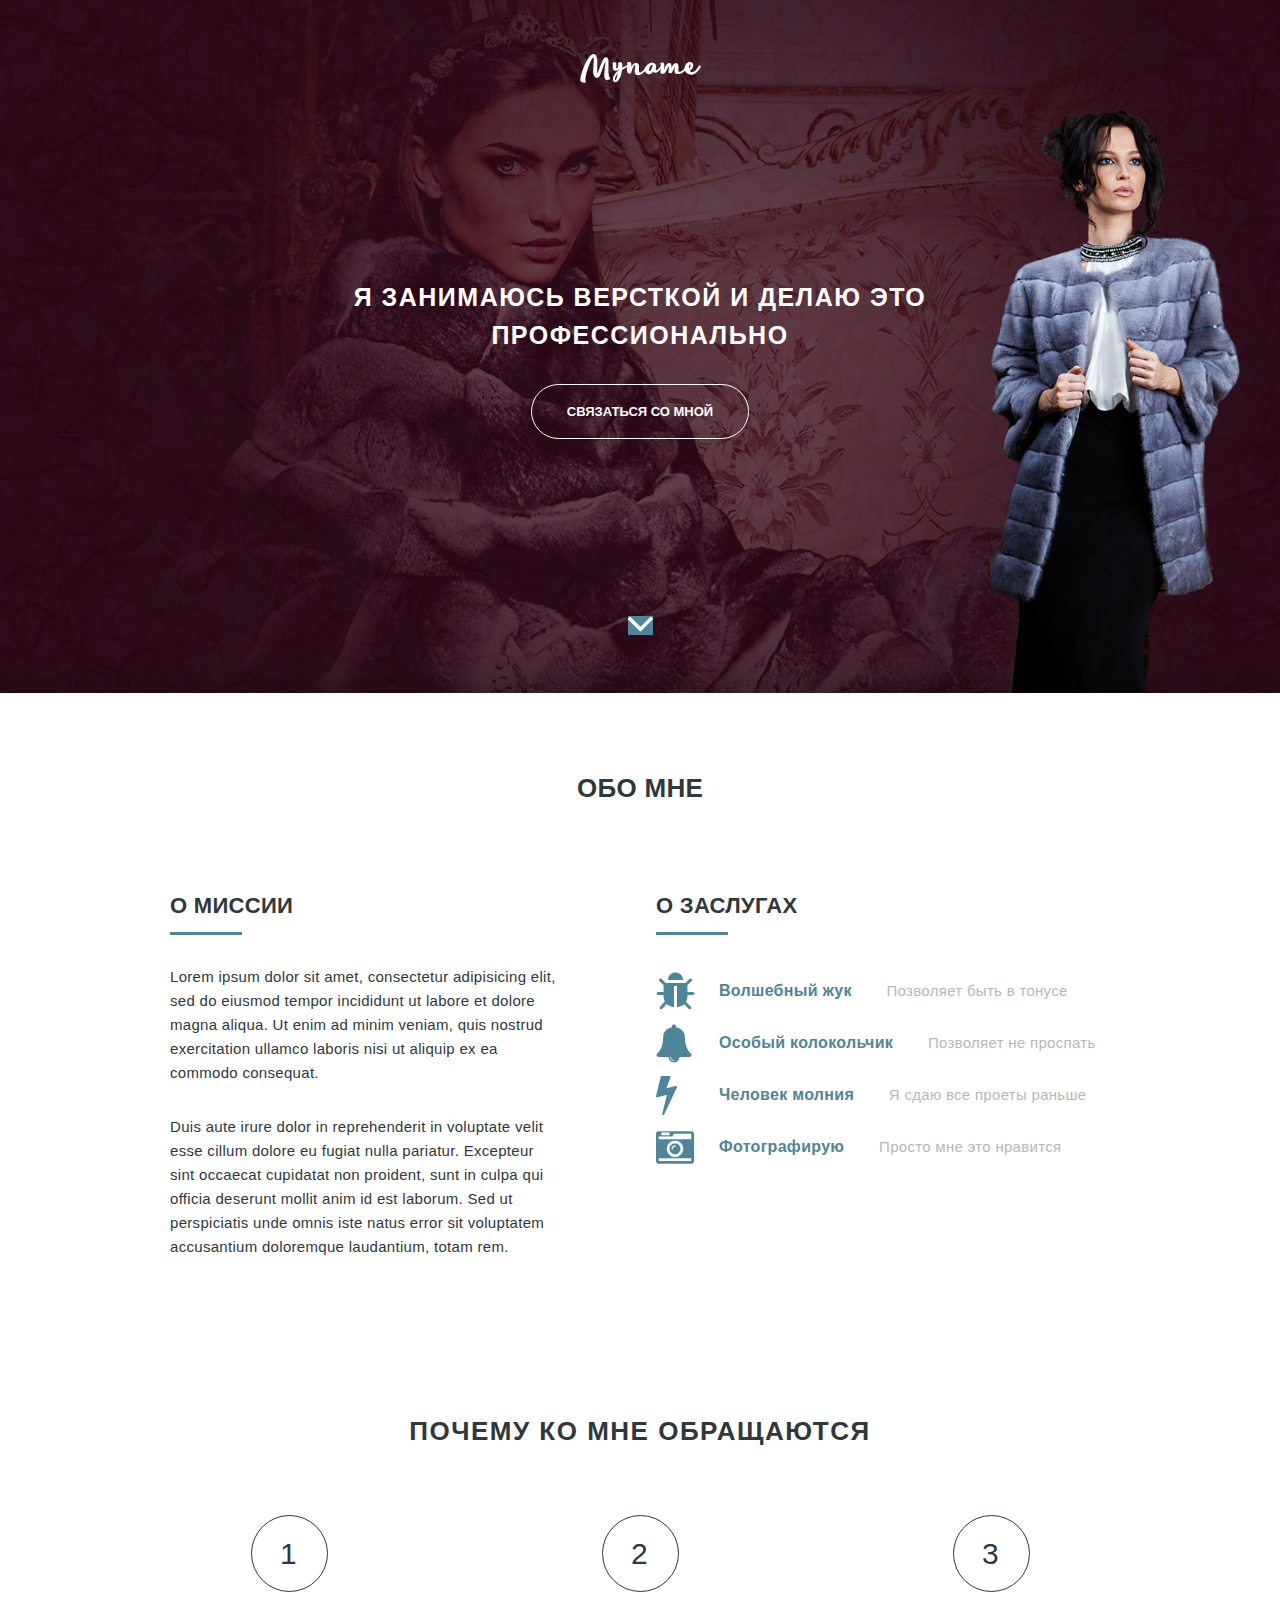
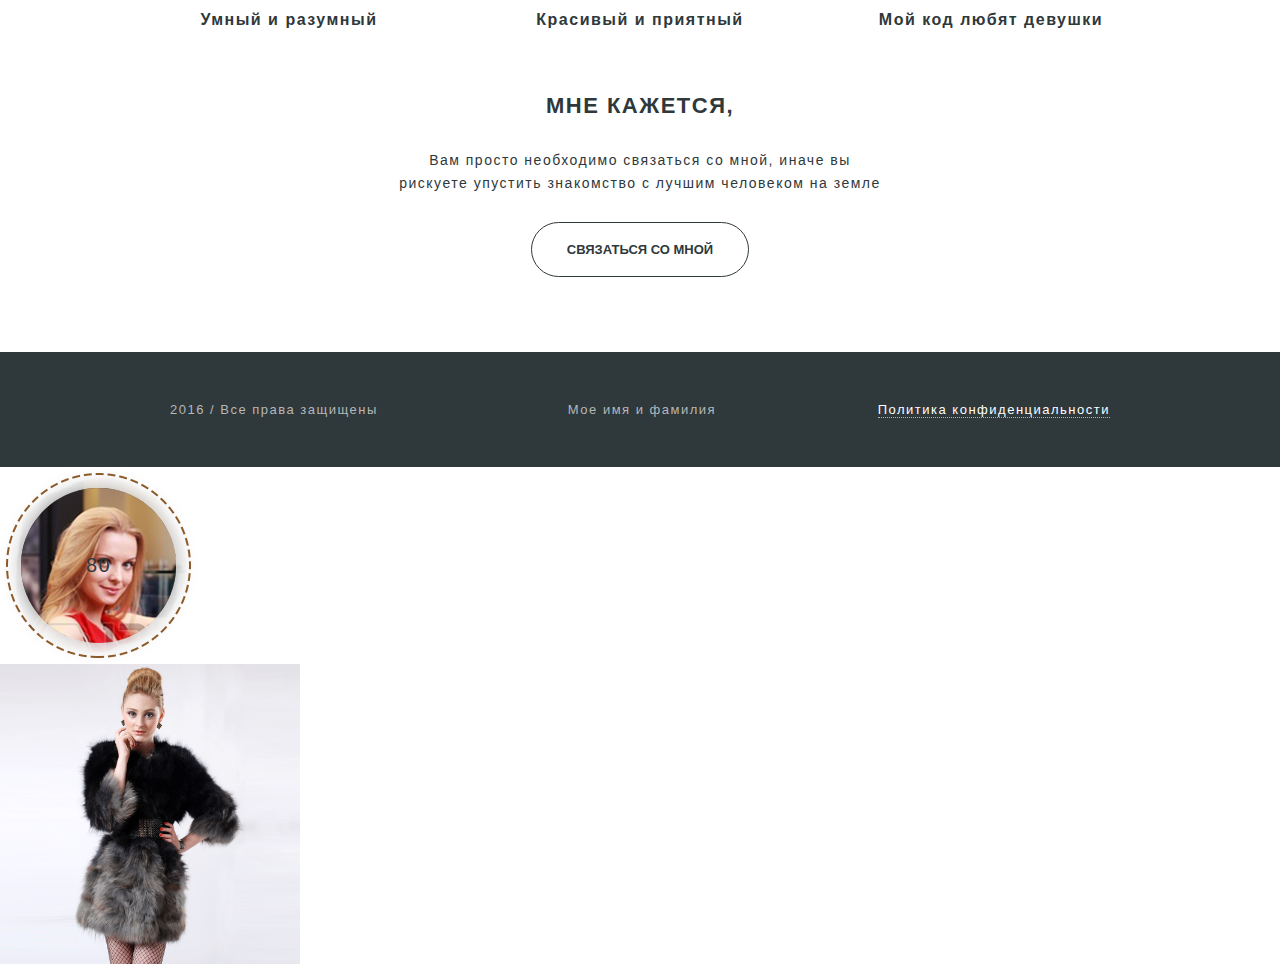
<file: Portfolio/Тренировка на занятии/index.html>
<!DOCTYPE html>
<html lang="ru">
<head>
	<meta charset="UTF-8">
	<meta name="viewport" content="width=device-width, initial-scale=1">
	<title>Document</title>
	<link rel="stylesheet" href="css/style.css">
	<link rel="stylesheet" href="css/media.css">
</head>
<body>
	<!-- header screen -->
	<header class="header">
		<div class="header__container">
			<div class="header__logo">
				<img src="img/logo.png" alt="logo">
			</div>
			<div class="header__heading">
				<h1 class="header__title">Я занимаюсь версткой и делаю это<br>профессионально</h1>
				<button class="header__button">Связаться со мной</button>
			</div>
			<button class="header__arrow">
				<img src="img/arrow.png" alt="arrow">
			</button>
			</div>
		</div>
	</header>
	<!-- about me screen -->
	<section class="about_me">
		<div class="about_me__container">
			<div class="about_me__heading">
				<h2 class="about_me__title">Обо мне</h2>
			</div>
			<div class="about_me__content clearfix">
				<div class="about_me__mission">
					<div class="mission__title">О миссии</div>
					<div class="mission__description">
						<p class="mission__paragraph">Lorem ipsum dolor sit amet, consectetur adipisicing elit, sed do eiusmod tempor incididunt ut labore et dolore magna aliqua. Ut enim ad minim veniam, quis nostrud exercitation ullamco laboris nisi ut aliquip ex ea commodo consequat.</p>

						<p class="mission__paragraph mission__paragraph_bottom">
							Duis aute irure dolor in reprehenderit in voluptate velit esse cillum dolore eu fugiat nulla pariatur. Excepteur sint occaecat cupidatat non proident, sunt in culpa qui officia deserunt mollit anim id est laborum. Sed ut perspiciatis unde omnis iste natus error sit voluptatem accusantium doloremque laudantium, totam rem.
						</p>
					</div>
				</div>
				<div class="about_me__skills">
					<div class="skills__heading">
						О заслугах
					</div>
					<div class="skills__description">
						<ul class="skills__list">
							<li class="skills__item skills__item__bug">
								<div class="skills__item__heading">
									Волшебный жук
								</div>
								<div class="skills__item__intro">
									Позволяет быть в тонусе
								</div>
							</li>
							<li class="skills__item skills__item__bell">
								<div class="skills__item__heading">
									Особый колокольчик
								</div>
								<div class="skills__item__intro">
									Позволяет не проспать
								</div>
							</li>
							<li class="skills__item skills__item__storm">
								<div class="skills__item__heading">
									Человек молния
								</div>
								<div class="skills__item__intro">
									Я сдаю все проеты раньше
								</div>
							</li>
							<li class="skills__item skills__item__camera">
								<div class="skills__item__heading">
									Фотографирую
								</div>
								<div class="skills__item__intro">
									Просто мне это нравится
								</div>
							</li>
						</ul>
					</div>
				</div>
			</div>
		</div>
	</section>
	<!-- advantages screen -->
	<section class="advantages">
		<div class="advantages__container">
			<div class="advantages__heading">
				<h2 class="advantages__title">Почему ко мне обращаются</h2>
			</div>
			<div class="advantages__description clearfix">
				<ul class="advantages__list">
					<li class="advantages__item">
						<div class="advantages__list__point">1</div>
						<p class="advantages__list__description">Умный и разумный</p>
					</li>
					<li class="advantages__item">
						<div class="advantages__list__point">2</div>
						<p class="advantages__list__description">Красивый и приятный</p>
					</li>
					<li class="advantages__item">
						<div class="advantages__list__point">3</div>
						<p class="advantages__list__description">Мой код любят девушки</p>
					</li>
				</ul>
			</div>
			<div class="advantages__contact">
				<p class="advantages__contact__title">Мне кажется,</p>
				<p class="advantages__contact__description">Вам просто необходимо связаться со мной, иначе вы<br>рискуете упустить знакомство с лучшим человеком на земле</p>
				<button class="advantages__button">Связаться со мной</button>
			</div>
		</div>
	</section>
	<!-- footer screen -->
	<footer class="footer">
		<div class="footer__container">
			<ul class="footer__content clearfix">
				<li class="footer__content__item">2016 / Все права защищены</li>
				<li class="footer__content__item">Мое имя и фамилия</li>
				<li class="footer__content__item"><a href="">Политика конфиденциальности</a></li>
			</ul>
		</div>
	</footer>
	<div class="romb">
		80
	</div>

	<div class="work">
		<img src="img/work.jpg" alt="">
		<div class="overlay">
			Просмотреть работу
		</div>
	</div>
</body>
</html>
</file>
<file: Portfolio/Тренировка на занятии/css/style.css>
body {
	margin: 0;
	padding: 0;
	font-family: Tahoma, sans-serif;
	font-size: 15px;
	letter-spacing: 0.1em;
	color: #2f383b;
	font-weight: normal;
}

button, h1, h2, h3, p, ul {
	margin: 0;
	padding: 0;
}

.clearfix {
	content: '';
	width: 100%;
	display: table;
	clear: both;
}

/* header screen css */

.header {
	background: rgb(78,133,152) url(../img/bg1.jpg) no-repeat center top / cover;
}

.header__container {
	width: 940px;
	margin: 0 auto;
	padding: 54px 0 58px;
}

.header__logo {
	display: block;
	width: 121px;
	margin: 0 auto;
}

.header__heading {
	margin-top: 192px;
	margin-bottom: 177px;
}

.header__title {
	margin-bottom: 30px;
	font-size: 25px;
	color: #fff;
	text-transform: uppercase;
	line-height: 38px;
	text-align: center;
}

.header__button {
	width: 218px;
	height: 55px;
	font-size: 13px;
	font-weight: bold;
	color: #fff;
	text-transform: uppercase;
	background: none;
	border: 1px solid #fff;
	border-radius: 50px;
	margin: 0 auto;
	cursor: pointer;
	display: block;
}

.header__button:focus {
	outline: none;
}

.header__button:hover {
	outline: none;
	background: #fff;
	color: rgb(78,133,152);
}

.header__arrow {
	border: none;
	background: rgb(78,133,152);
	margin: 0 auto;
	cursor: pointer;
	display: block;
	width: 25px;
}

.header__arrow:focus {
	outline: none;
}

.header__arrow:hover {
	outline: none;
}

/* about me screen css */

.about_me {
 	color: #2f383b;
 	letter-spacing: 0.02em;
}

.about_me__container {
	width: 940px;
	margin: 0 auto;
	padding: 80px 0 77px;
}

.about_me__heading {
	text-align: center;
	font-weight: bold;
	text-transform: uppercase;
}

.about_me__title {
	font-size: 26px;
}

.about_me__content {
	margin-top: 89px;
}

.about_me__mission {
	float: left;
	width: 390px;
}

.mission__title {
	font-size: 22px;
	font-weight: bold;
	text-transform: uppercase;
}

.mission__title:after {
	content: '';
	display: block;
	width: 72px;
	height: 3px;
	background: #4e8598;
	margin-top: 13px;
}

.mission__description {
	line-height: 24px;
	margin-top: 30px;
}

.mission__paragraph {
	
}

.mission__paragraph_bottom {
	margin-top: 30px;
}

.about_me__skills {
	float: right;
	font-size: 22px;
	width: 454px;
}

.skills__heading {
	font-weight: bold;
	text-transform: uppercase;
}

.skills__heading:after {
	content: '';
	display: block;
	width: 72px;
	height: 3px;
	background: #4e8598;
	margin-top: 13px;
}

.skills__description {
	margin-top: 30px;
}

.skills__item {
	padding-top: 11px;
	padding-bottom: 15px;
	display: block;
}

.skills__item__bug {
	background: url(../img/bug.png) no-repeat left center;
}

.skills__item__bell {
	background: url(../img/bell.png) no-repeat left center;
}

.skills__item__storm {
	background: url(../img/storm.png) no-repeat left center;
}

.skills__item__camera {
	background: url(../img/camera.png) no-repeat left center;
}

.skills__item__intro {
	padding-left: 30px;
}

.skills__item__heading {
	display: inline;
	font-size: 16px;
	font-weight: bold;
	color: #4e8598;
	padding-left: 63px;
}

.skills__item__intro {
	display: inline;
	font-size: 15px;
	color: #b6b8b8;
}

/* advantages screen css */

.advantages__heading {
	text-align: center;
	font-weight: bold;
	text-transform: uppercase;
}

.advantages__title {
	font-size: 26px;
}

.advantages__container {
	width: 940px;
	margin: 0 auto;
	padding: 80px 0 75px;
}

.advantages__description {
	margin-top: 68px;
}

.advantages__item {
	float: left;
	width: 238px;
	text-align: center;
	margin-right: 113px;
	list-style-type: none;
}

.advantages__item:nth-child(3) {
	margin-right: 0;
}

.advantages__list__point:hover {
	background: #2f383b;
	color: #fff;
}

.advantages__list__point {
	margin: 0 auto;
	width: 75px;
	height: 75px;
	border: 1px solid #2f383b;
	border-radius: 50%;
	line-height: 75px;
	text-align: center;
	font-size: 30px;
	color: #2f383b;
}

.advantages__list__description {
	font-size: 16px;
	font-weight: bold;
	color: #2f383b;
	margin-top: 19px;
}

.advantages__contact {
	margin-top: 64px;
}

.advantages__contact__title {
	font-size: 22px;
	font-weight: bold;
	text-align: center;
	text-transform: uppercase;
}

.advantages__contact__description {
	margin: 30px 0 27px 0;
	text-align: center;
	font-size: 14px;
	/*width: 480px;*/
	line-height: 23px;
	/*padding-left: 225px;*/
}

.advantages__button {
	width: 218px;
	height: 55px;
	font-size: 13px;
	font-weight: bold;
	color: #2f383b;
	text-transform: uppercase;
	background: none;
	border: 1px solid #2f383b;
	border-radius: 50px;
	margin: 0 auto;
	cursor: pointer;
	display: block;
}

.advantages__button:focus {
	outline: none;
}

.advantages__button:hover {
	outline: none;
	background: #2f383b;
	color: rgb(255,255,255);
}

/* footer screen css */

.footer {
	background: #2f383b;
	font-size: 13px;
}

.footer__container {
	width: 940px;
	margin: 0 auto;
	padding: 50px 0 50px;
}

.footer__content__item {
	color: #b5b7b8;
	float: left;
	margin-right: 190px;
	list-style-type: none;
}

.footer__content__item a {
	color: #fff;
	text-decoration: none;
	border-bottom: 1px dotted #acafb1;
}

.footer__content__item:nth-child(2) {
	margin-right: 0;
}

.footer__content__item:nth-child(3) {
	color: #fff;
	cursor: pointer;
	float: right;
	margin-right: 0;
}

.romb {
	background: url(../img/bg4_2.png) no-repeat;
	width: 197px;
	height: 197px;
	text-align: center;
	line-height: 197px;
	font-size: 20px;
}
.work {
	width: 300px;
	height: 300px;
	position: relative;
	overflow: hidden;
}

.work img {
	width: 100%;
}

.overlay {
	background: rgba(0,0,0,0.6);
	position: absolute;
	width: 100%;
	left: 0px;
	top: 0px;
	height: 100%;
	color: #fff;
	text-align: center;
	padding: 140px 0px;
	box-sizing: border-box;
	opacity: 0;
	transition: all ease 1s;
}

.work:hover .overlay {
	opacity: 1;
}
</file>
<file: Portfolio/Тренировка на занятии/css/media.css>
/* --- Планшеты 728-960px --- */
@media screen and (max-width: 960px) {
	.header__container,
	.about_me__container,
	.advantages__container,
	.footer__container
	 {
		width: 90%;
	}
	.skills__item__intro {
		display: none;
	}
	.about_me__mission {
		width: 50%;
	}
	.about_me__skills {
		width: 45%;
	}
	.advantages__item {
    	width: 31%;
    	margin-right: 3%;
	}
	.advantages__item:nth-child(3) {
		float: right;
	}
	.footer__content__item {
	    margin-right: 1%;
	    width: 33%;
	}
	.footer__content__item:nth-child(2) {
	    width: 23%;
	}
	.footer__content__item:nth-child(3) {
	    width: 40%;
	}
}

/* --- Мобильные 0-728px --- */
@media screen and (max-width: 728px) {
	.about_me__mission {
	    width: 100%;
	    float: none;
	}
	.about_me__skills {
	    width: 100%;
	    float: none;
	    margin-top: 50px;
	}
	.advantages__item {
		width: 100%;
		float: none;
		margin-bottom: 40px;
	}
	.footer__content__item:nth-child(2) {
		display: none;
	}
	.footer__content__item {
		width: 100%;
		margin-right: 0;
		text-align: center;
		margin-bottom: 10px;
	}
	.footer__content__item:nth-child(3) {
		width: 100%;
	}
}
</file>
